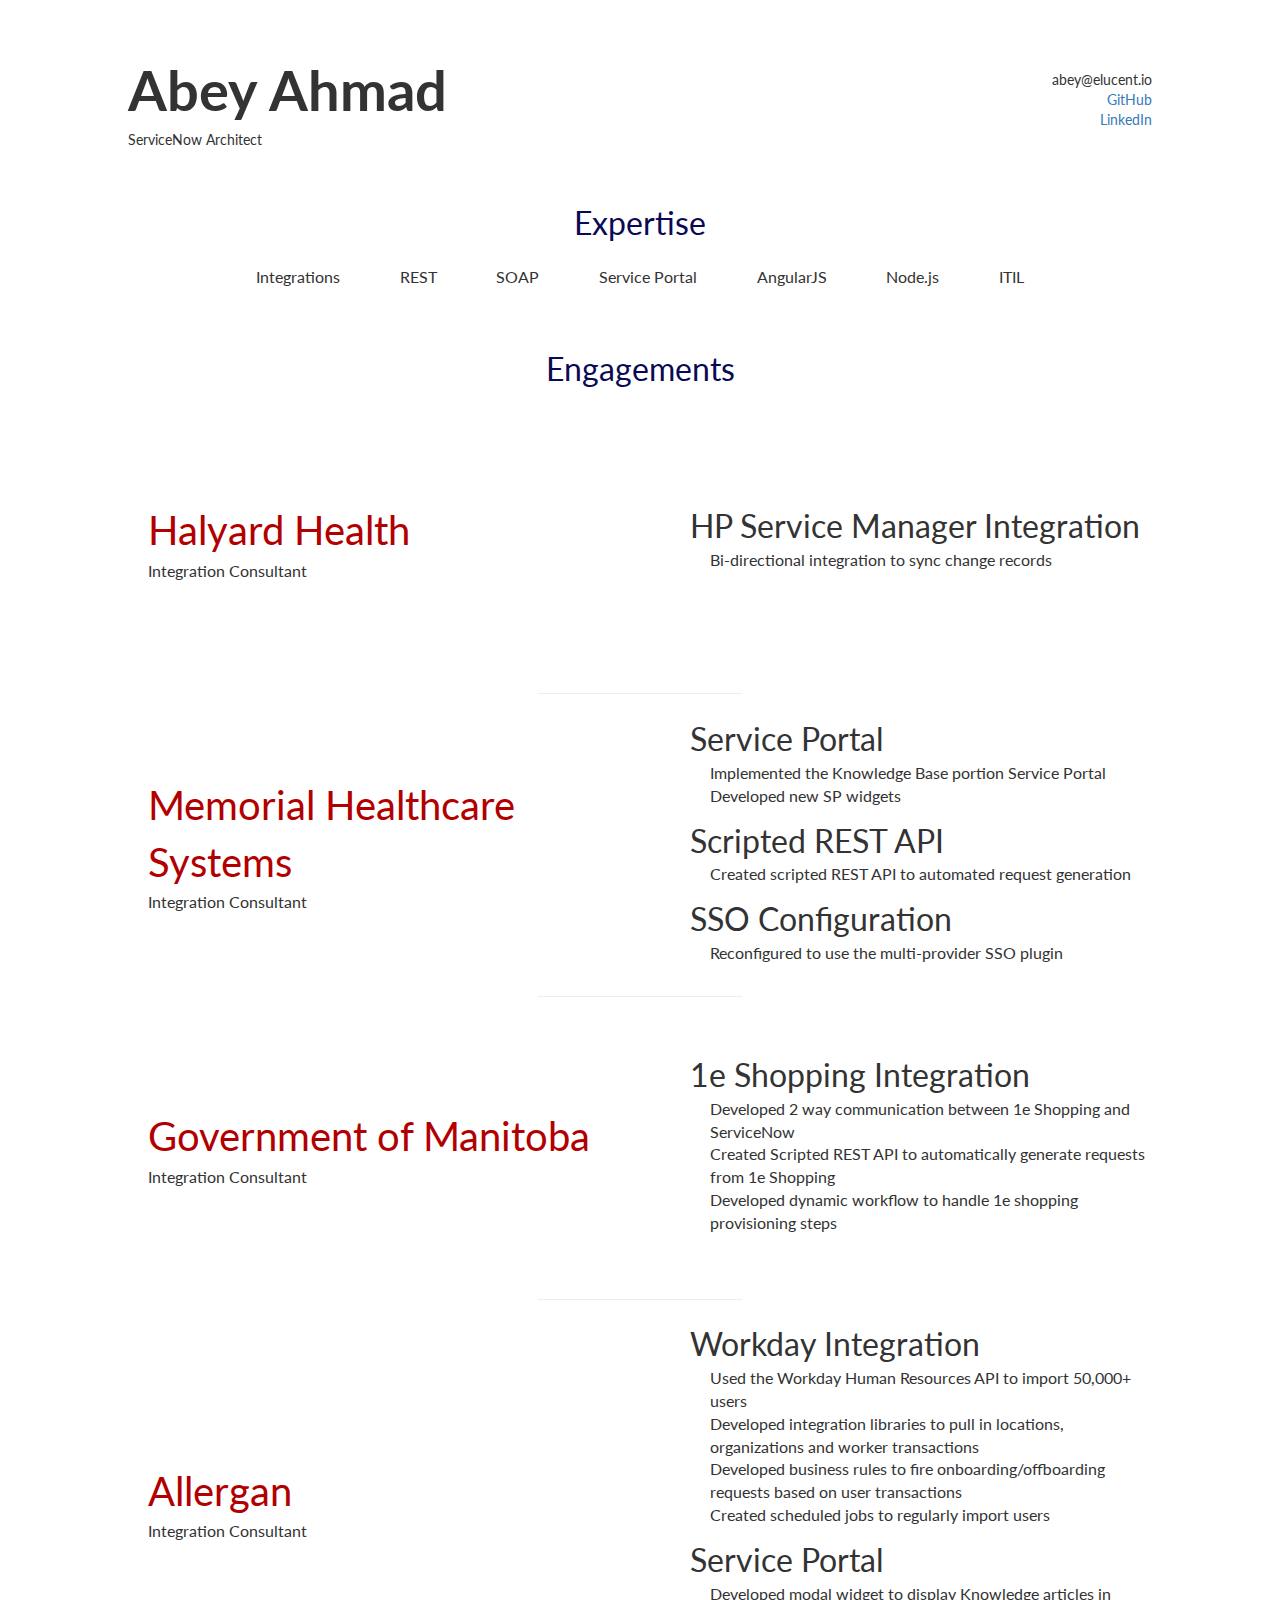
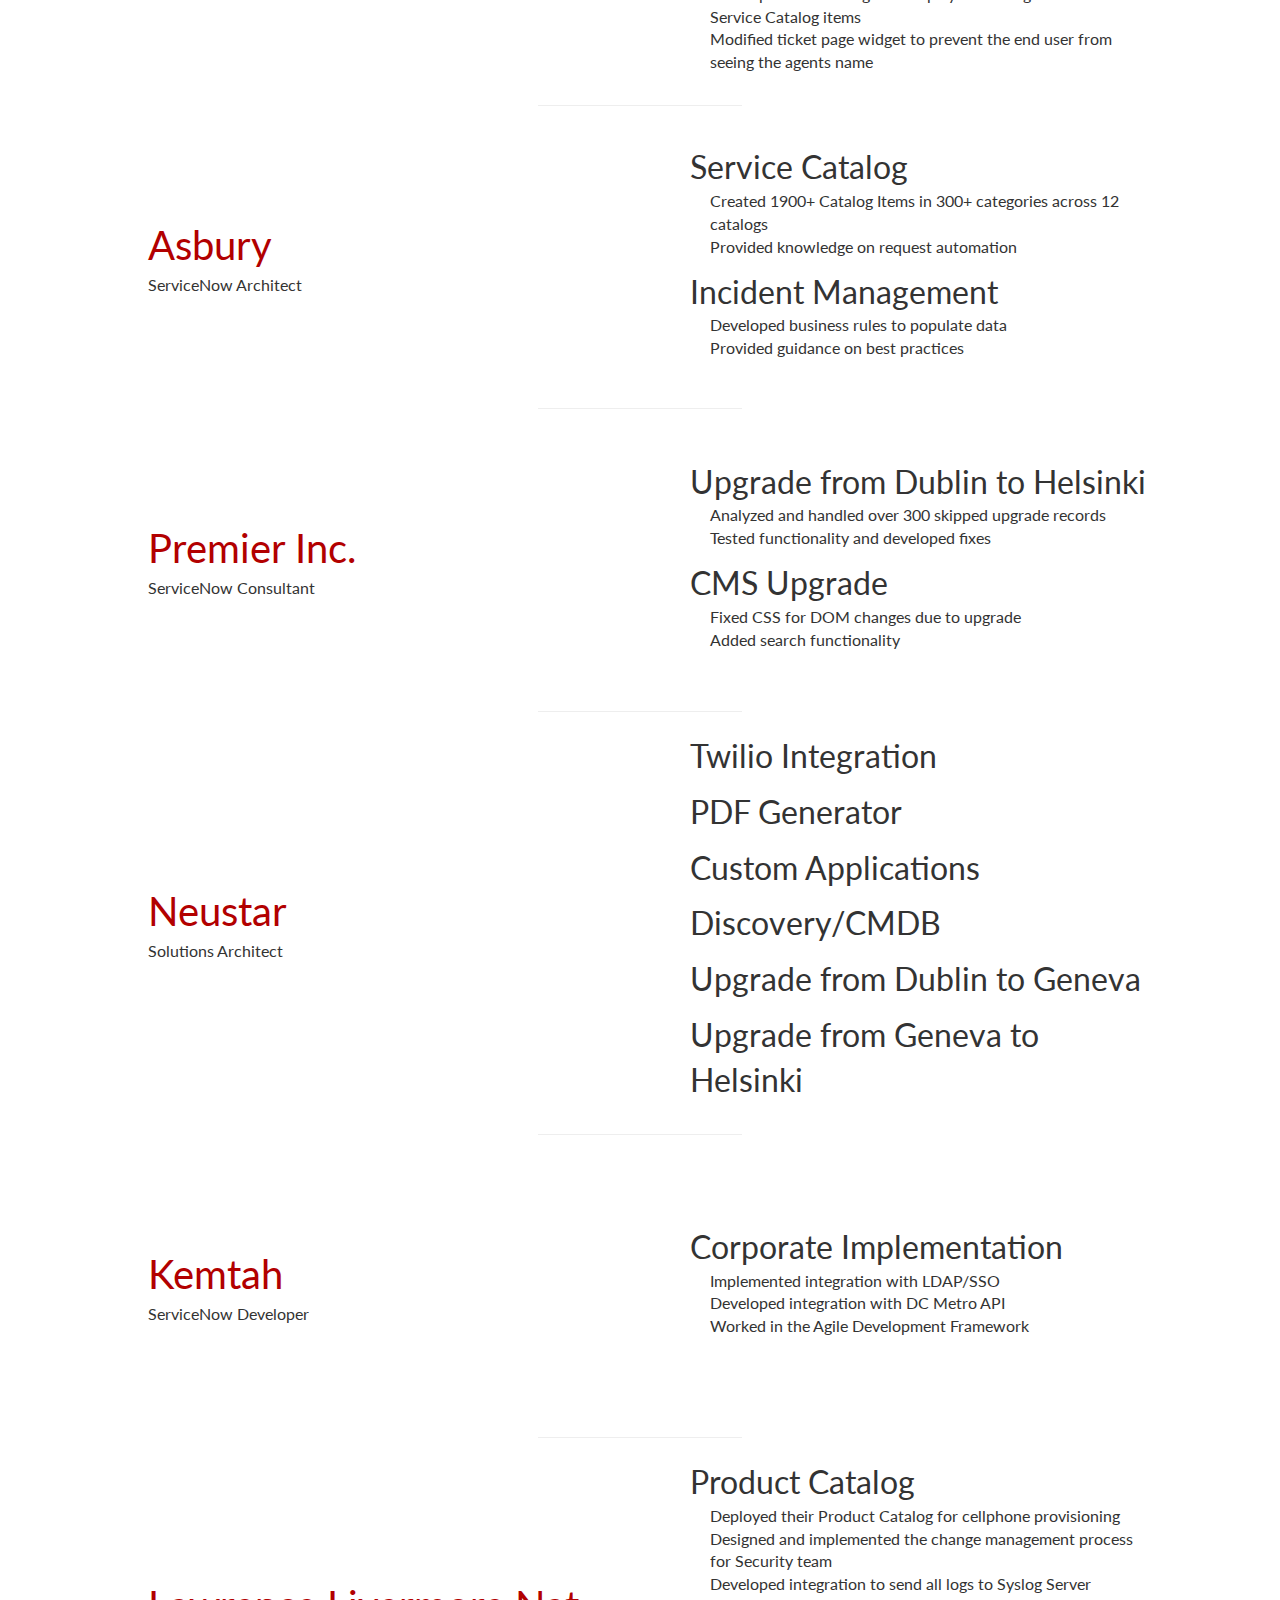
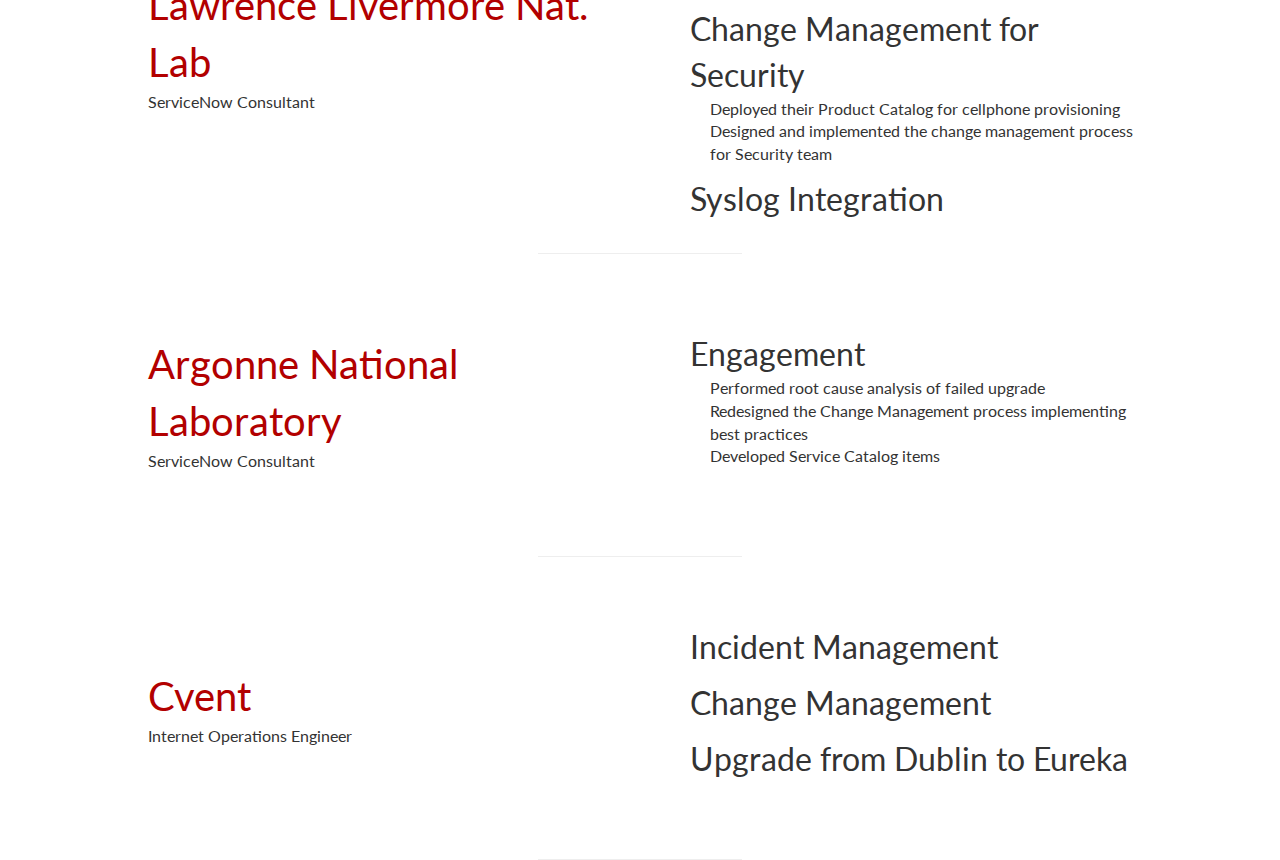
<file: index.html>
<HTML>
    <head>
        <link rel="stylesheet" href="css/reset.css" media="screen" title="no title">
            <link rel="stylesheet" href="css/style.css" media="screen" title="no title">
        <link rel="stylesheet" href="css/bootstrap.css" media="screen" title="no title">
        <link href="https://fonts.googleapis.com/css?family=Lato:300,400,900" rel="stylesheet">
    </head>
    <body ng-app="resume">
        <personal-information></personal-information>
            <div class="skills">
                <div class="pagetitle">
                    Expertise
                </div>
                <div class="skillsflex">
                    <div class="skill">
                        Integrations
                    </div>
                    <div class="skill">
                        REST
                    </div>
                    <div class="skill">
                        SOAP
                    </div>
                    <div class="skill">
                        Service Portal
                    </div>
                    <div class="skill">
                        AngularJS
                    </div>
                    <div class="skill">
                        Node.js
                    </div>
                    <div class="skill">
                        ITIL
                    </div>
                </div>
            </div>
        <client-list></client-list>
        <script src="js/angular.min.js"></script>
        <script src="js/angular-animate.min.js"></script>
        <!-- <script src="js/ui-bootstrap-tpls-2.2.0.min.js"></script> -->
        <script src="app/app.js"></script>
        <script src="app/resumeDataService.js"></script>
        <script src="app/clientList.js"></script>
        <script src="app/projectDetail.js"></script>
        <script src="app/personalInformation.js"></script>
    </body>
</HTML>
</file>
<file: css/style.css>
body, html {
    font-family: 'Lato';
    /*font-size: 1*/
    /*font-weight: 300;*/
}

.pclient {
    font-weight: normal;
    font-size: 2.5rem;
    color: #b20000
}

.project {
    font-size: 2rem;
}

.prole {
    font-size: 1rem;
}

.psub {
    font-size: 1rem;
    text-align: center;
}

ul.bullet {
    /*list-style: circle;*/
    font-size: 1rem;
    padding-left: 20px;
}

.clientlist {
    width: 80%;
    margin-left:10%;
    display: flex;
    flex-direction: column;
    justify-content: center;
    /*background-color: #eee;*/
    /*border: 1px solid black;*/
}

.client {
    display: flex;
    flex-direction: row;
    justify-content: space-between;
    align-items: center;
    /*border: 1px solid black;*/
    margin: 1px 0px;
    padding-top: 20px;
    padding-bottom: 20px;
    padding-left: 20px;
    min-height: 300px;
}

.cleft {
    min-width: 50%;
}

.projects {
    min-width: 50%;
    padding-left: 40px;
}

.header {
    width: 80%;
    margin-left: 10%;
    height: 200px;
    display: flex;
    align-items: center;
    justify-content: space-between
}
.name {
    font-weight: bold;
    font-size: 4em;
}
.pagetitle {
    text-align: center;
    /*margin-top: 20px;*/
    font-size: 2rem;
    color: #0a0a54;
}
.projectbreak {
    height: 1px;
    background-color: #eee;
    width: 20%;
    margin-left: 40%
}
.skillsflex {
    height: 100px;
    font-size: 1rem;
    margin-left:20%;
    display: flex;
    width: 60%;
    justify-content: space-between;
    /*align-items: center*/
}
.skill {
    text-align: center;
    margin-top: 20px
}
.headblock2 {
    text-align: right;
}
</file>
